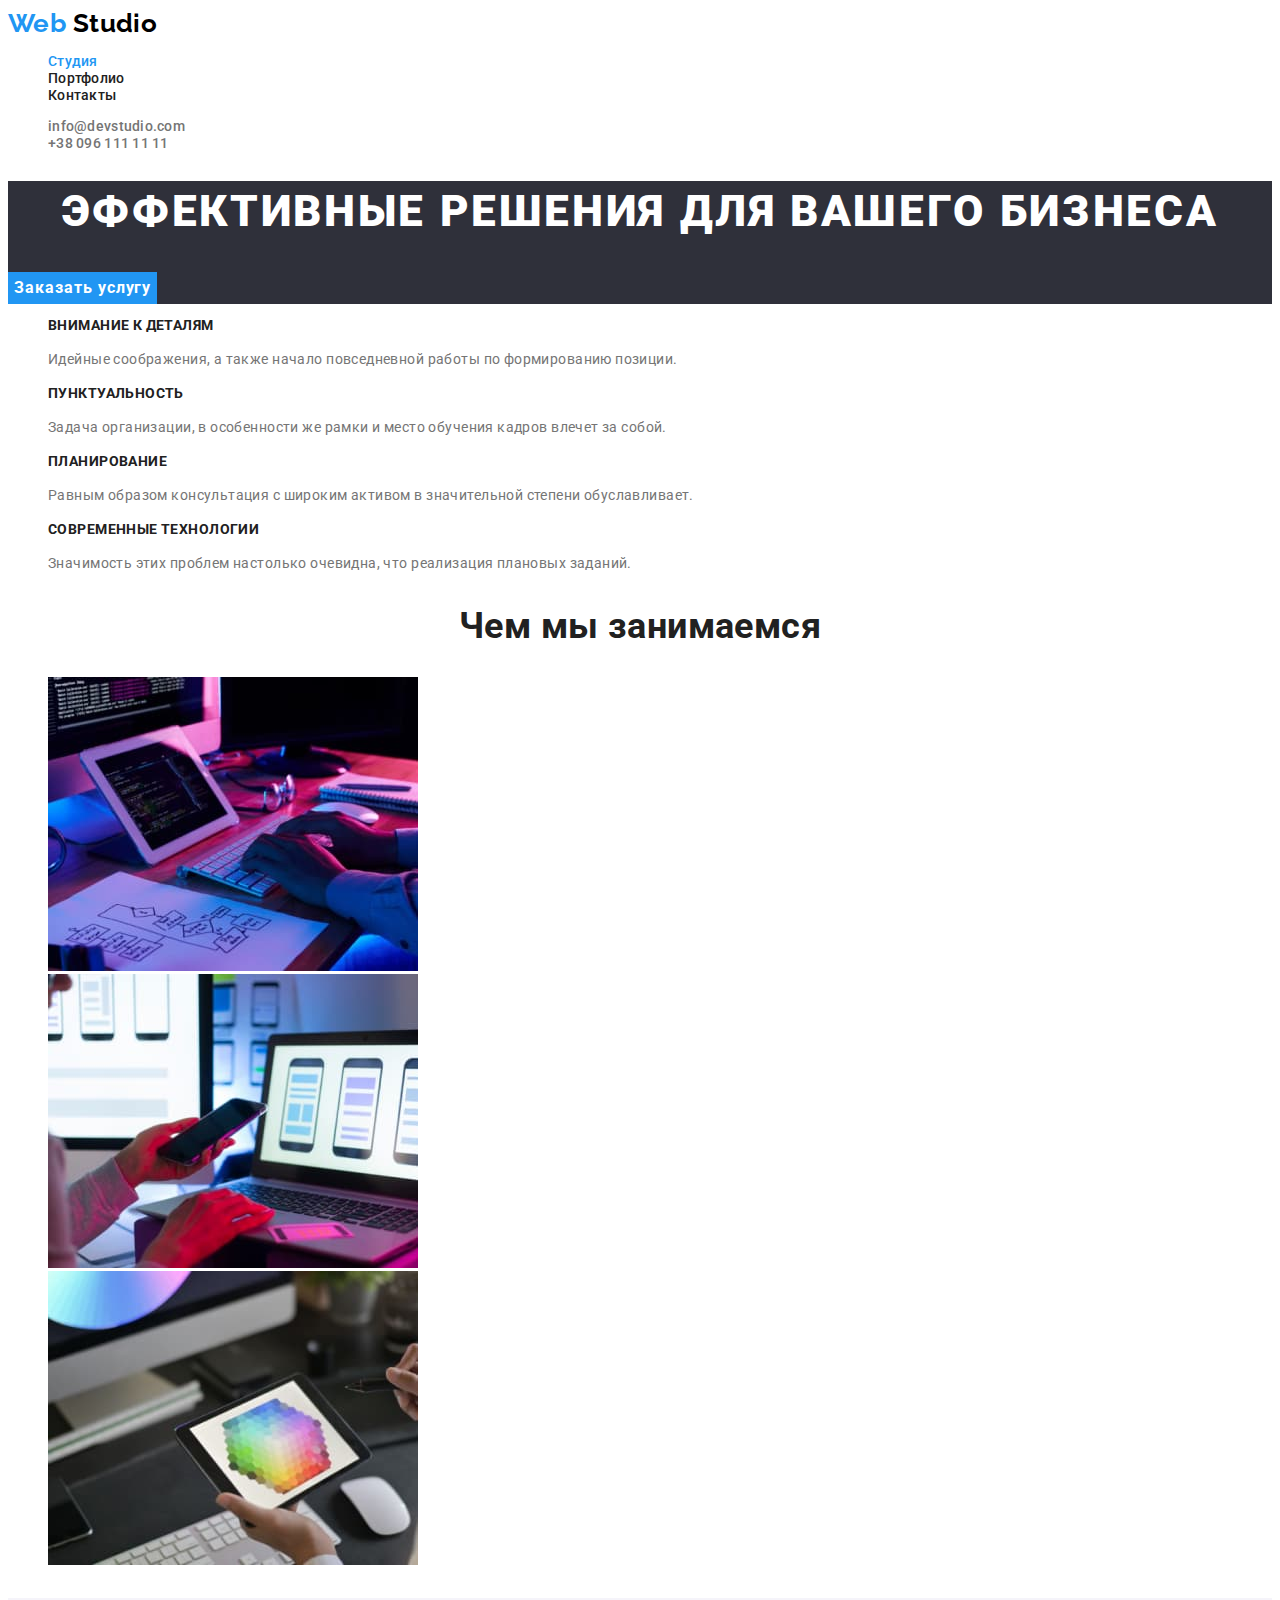
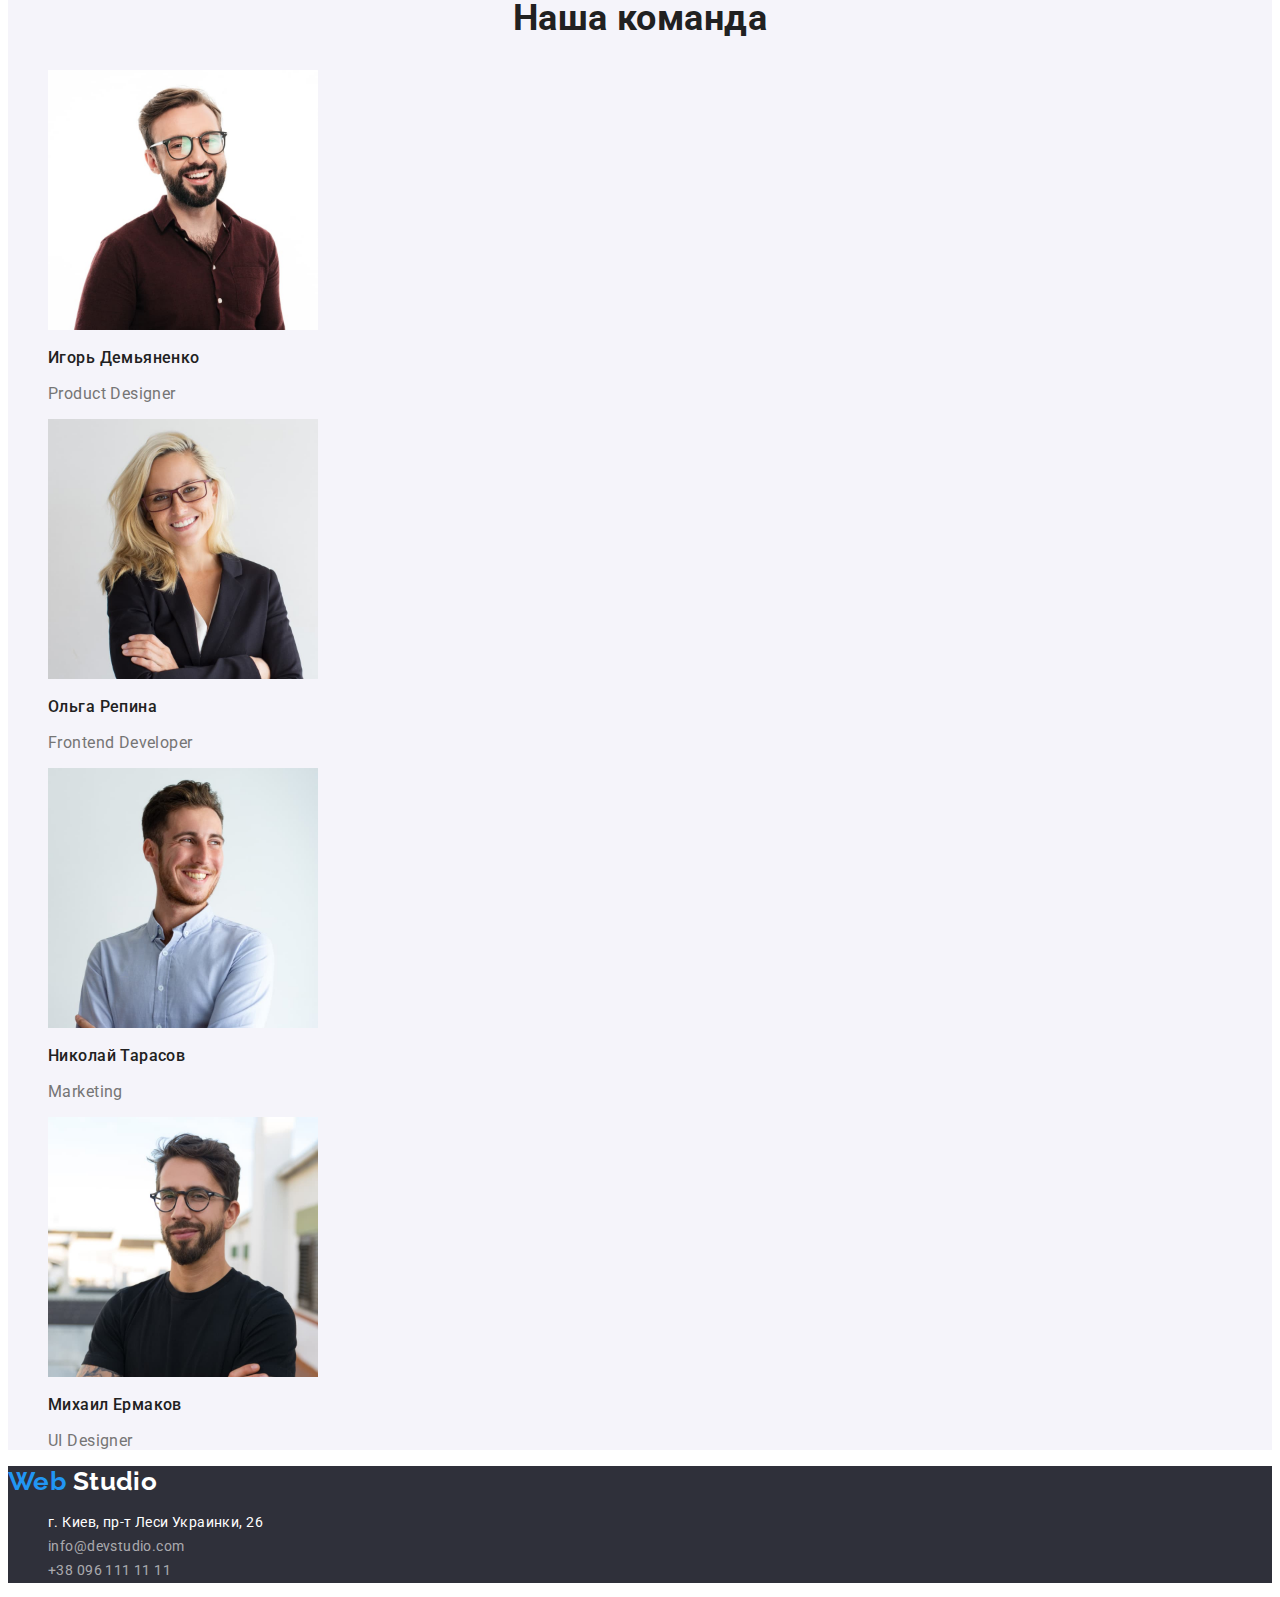
<file: index.html>
<!DOCTYPE html>
<html lang="ru">
	<head>
		<meta charset="UTF-8" />
		<meta http-equiv="X-UA-Compatible" content="IE=edge" />
		<meta name="viewport" content="width=device-width, initial-scale=1.0" />
		<title>WEB STUDIO</title>
		<!--Шрифти-->
		<link rel="preconnect" href="https://fonts.googleapis.com" />
		<link rel="preconnect" href="https://fonts.gstatic.com" crossorigin />
		<link
			href="https://fonts.googleapis.com/css2?family=Raleway:wght@700&family=Roboto:wght@400;500;700;900&display=swap"
			rel="stylesheet"
		/>
		<!--Кастомні стилі-->
		<link rel="stylesheet" href="./css/styles.css" />
	</head>

	<body>
		<!--Секція хедер-->
		<header class="header">
			<nav class="header-nav">
				<a class="logo link list" href="./index.html" aria-label="Посилання на студію" lang="en-us">
					<span class="accent">Web</span>
					Studio
				</a>
				<ul class="list">
					<li><a class="header-link link current" href="./index.html">Студия</a></li>
					<li><a class="header-link link" href="./portfolio.html">Портфолио</a></li>
					<li><a class="header-link link" href="">Контакты</a></li>
				</ul>
			</nav>
			<ul class="list">
				<li>
					<a class="contact-link link" href="mailto:info@devstudio.com">info@devstudio.com</a>
				</li>
				<li>
					<a class="contact-link link" href="tel:+380961111111">+38 096 111 11 11</a>
				</li>
			</ul>
		</header>
		<main>
			<!--Секція замовлення послуг-->
			<section>
				<div class="main-section">
					<h1 class="main-title">Эффективные решения для вашего бизнеса</h1>
					<button class="main-btn" type="button">Заказать услугу</button>
				</div>
			</section>
			<!--Секція опис-->
			<section>
				<h2 class="visually-hidden">Преимущества</h2>
				<ul class="main-benefits list">
					<li>
						<h3 class="point-benefits">Внимание к деталям</h3>
						<p class="text-benefits">
							Идейные соображения, а также начало повседневной работы по формированию позиции.
						</p>
					</li>
					<li>
						<h3 class="point-benefits">Пунктуальность</h3>
						<p class="text-benefits">
							Задача организации, в особенности же рамки и место обучения кадров влечет за собой.
						</p>
					</li>
					<li>
						<h3 class="point-benefits">Планирование</h3>
						<p class="text-benefits">
							Равным образом консультация с широким активом в значительной степени обуславливает.
						</p>
					</li>
					<li>
						<h3 class="point-benefits">Современные технологии</h3>
						<p class="text-benefits">Значимость этих проблем настолько очевидна, что реализация плановых заданий.</p>
					</li>
				</ul>
			</section>

			<!--Секція чим займаємось-->
			<section>
				<h2 class="section-title">Чем мы занимаемся</h2>
				<ul class="list">
					<li>
						<img src="./images/sozdaniesaita.jpg" alt="создание сайта" width="370" height="294" />
					</li>
					<li>
						<img src="./images/prilogeniia.jpg" alt="приложения" width="370" height="294" />
					</li>
					<li><img src="./images/dizain.jpg" alt="дизайн" width="370" height="294" /></li>
				</ul>
			</section>

			<!--Наша команда-->
			<section class="team-section">
				<h2 class="section-title text-title">Наша команда</h2>
				<ul class="list">
					<li>
						<img src="./images/Igor.jpg" alt="Игорь Демьяненко" width="270" height="260" />
						<h3 class="name-team">Игорь Демьяненко</h3>
						<p lang="en-us" class="job-team">Product Designer</p>
					</li>
					<li>
						<img src="./images/Olga.jpg" alt="Ольга Репина" width="270" height="260" />
						<h3 class="name-team">Ольга Репина</h3>
						<p lang="en-us" class="job-team">Frontend Developer</p>
					</li>
					<li>
						<img src="./images/Nikolay.jpg" alt="Николай Тарасов" width="270" height="260" />
						<h3 class="name-team">Николай Тарасов</h3>
						<p lang="en-us" class="job-team">Marketing</p>
					</li>
					<li>
						<img src="./images/Mihail.jpg" alt="Михаил Ермаков" width="270" height="260" />
						<h3 class="name-team">Михаил Ермаков</h3>
						<p lang="en-us" class="job-team">UI Designer</p>
					</li>
				</ul>
			</section>
		</main>
		<!--Секція футер-->
		<footer class="footer">
			<a class="logo link list" href="./index.html" aria-label="Посилання на студію" lang="en-us">
				<span class="accent">Web</span>
				Studio
			</a>
			<adress class="adress">
				<ul class="list">
					<li>
						<a
							class="link foot-cont"
							href="https://goo.gl/maps/piqngm7oDQpEDh6u6"
							target="_blank"
							rel="noopener nofollow noreferrer"
						>
							<span class="foot-adr">г. Киев, пр-т Леси Украинки, 26</span>
						</a>
					</li>
					<li><a class="link foot-cont" href="mailto:info@devstudio.com">info@devstudio.com</a></li>
					<li><a class="link foot-cont" href="tel:+380961111111">+38 096 111 11 11</a></li>
				</ul>
			</adress>
		</footer>
	</body>
</html>
</file>
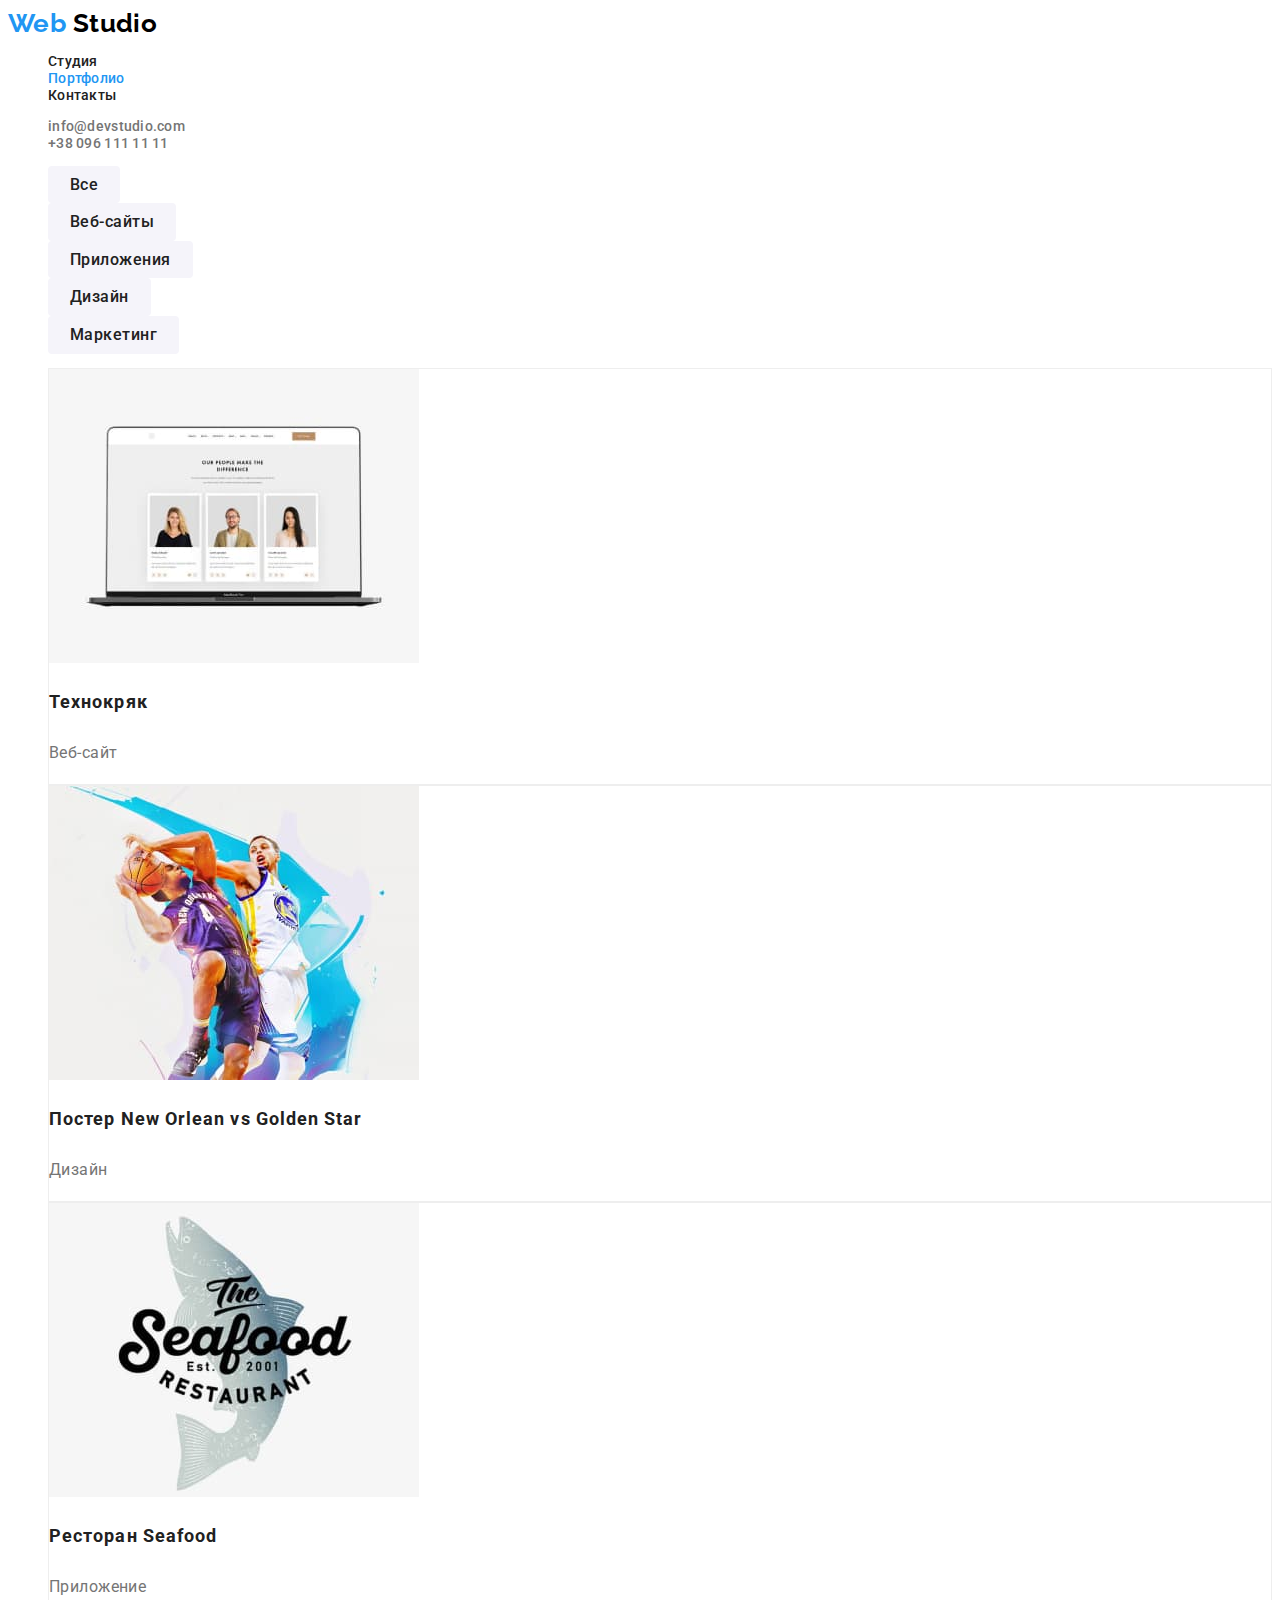
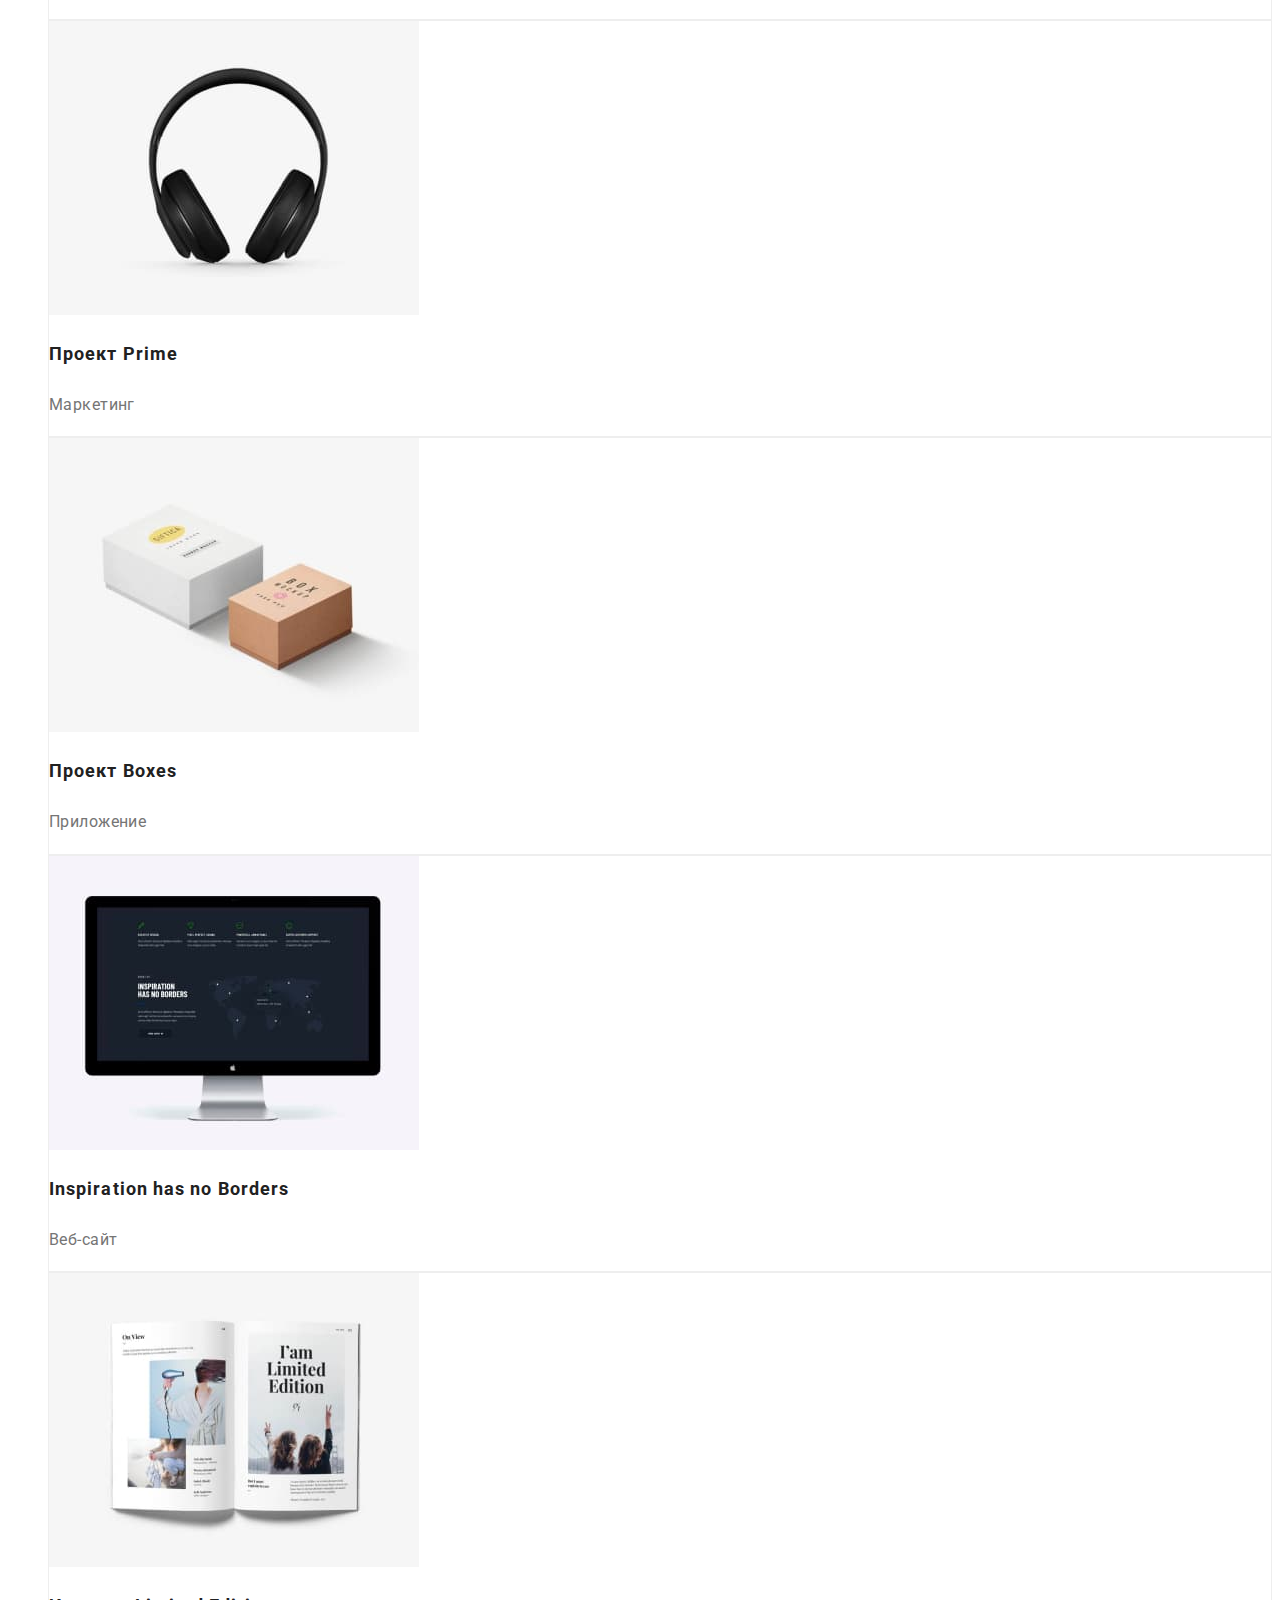
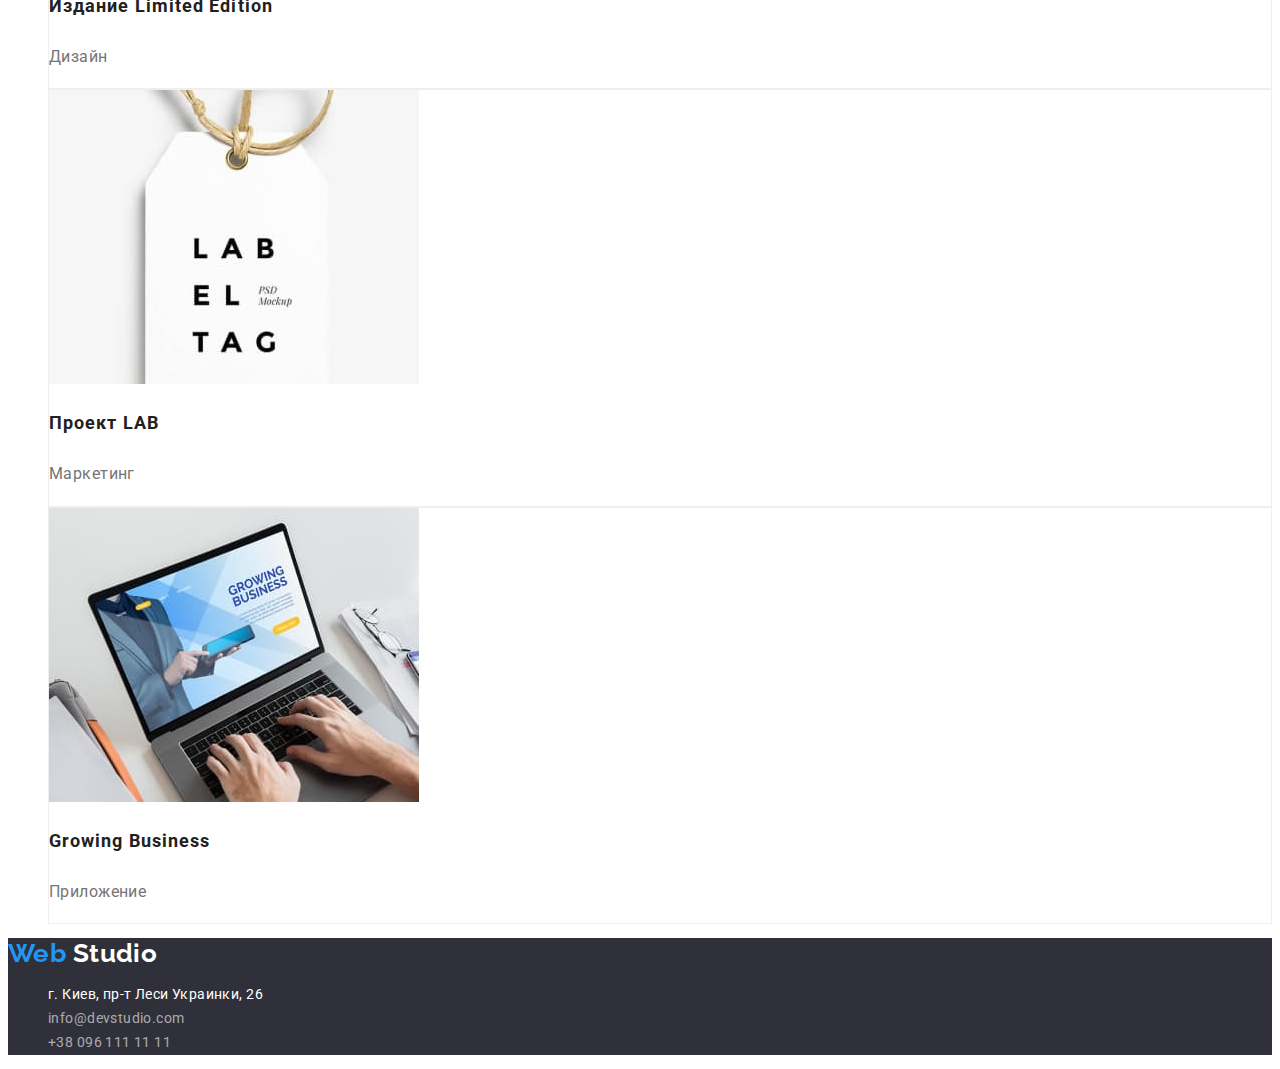
<file: portfolio.html>
<!DOCTYPE html>
<html lang="ru">
	<head>
		<meta charset="UTF-8" />
		<meta http-equiv="X-UA-Compatible" content="IE=edge" />
		<meta name="viewport" content="width=device-width, initial-scale=1.0" />
		<title>WEB STUDIO</title>
		<!--Fonts-->
		<link rel="preconnect" href="https://fonts.googleapis.com" />
		<link rel="preconnect" href="https://fonts.gstatic.com" crossorigin />
		<link
			href="https://fonts.googleapis.com/css2?family=Raleway:wght@700&family=Roboto:wght@400;500;700;900&display=swap"
			rel="stylesheet"
		/>
		<!--Стилі-->
		<link rel="stylesheet" href="./css/styles.css" />
	</head>
	<body>
		<!--Секція хедер-->
		<header class="header">
			<nav class="header-nav">
				<a class="logo link list" href="./index.html" aria-label="Посилання на студію" lang="en-us">
					<span class="accent">Web</span>
					Studio
				</a>
				<ul class="list">
					<li><a class="header-link link" href="./index.html">Студия</a></li>
					<li><a class="header-link link current" href="./portfolio.html">Портфолио</a></li>
					<li><a class="header-link link" href="">Контакты</a></li>
				</ul>
			</nav>
			<ul class="list">
				<li>
					<a class="contact-link link" href="mailto:info@devstudio.com">info@devstudio.com</a>
				</li>
				<li>
					<a class="contact-link link" href="tel:+380961111111">+38 096 111 11 11</a>
				</li>
			</ul>
		</header>
		<!--Кнопки фільтри-->
		<main>
			<section>
				<h1 class="visually-hidden">Фільтрація</h1>
				<ul class="list">
					<li><button class="btn-port active" type="button">Все</button></li>
					<li><button class="btn-port" type="button">Веб-сайты</button></li>
					<li><button class="btn-port" type="button">Приложения</button></li>
					<li><button class="btn-port" type="button">Дизайн</button></li>
					<li><button class="btn-port" type="button">Маркетинг</button></li>
				</ul>
				<!--Види робіт секція Hero-->
				<ul class="hero-list list">
					<li class="bond-port">
						<img class="img-port" src="./images/portfolio/Технокряк.jpg" alt="Технокряк" width="370" height="294" />
						<h3 class="title-port">Технокряк</h3>
						<p class="text-portfolio">Веб-сайт</p>
					</li>
					<li class="bond-port">
						<img
							class="img-port"
							src="./images/portfolio/NewOrleanvsGoldenStar.jpg"
							alt="Постер New Orlean
						vs Golden Star"
							width="370"
							height="294"
						/>
						<h3 class="title-port">
							Постер
							<span lang="en-us">New Orlean vs Golden Star</span>
						</h3>
						<p class="text-portfolio">Дизайн</p>
					</li>
					<li class="bond-port">
						<img
							class="img-port"
							src="./images/portfolio/Seafood.jpg"
							alt="Ресторан Seafood"
							width="370"
							height="294"
						/>
						<h3 class="title-port">
							Ресторан
							<span lang="en-us">Seafood</span>
						</h3>
						<p class="text-portfolio">Приложение</p>
					</li>
					<li class="bond-port">
						<img class="img-port" src="./images/portfolio/Prime.jpg" alt="Проект Prime" width="370" height="294" />
						<h3 class="title-port">
							Проект
							<span lang="en-us">Prime</span>
						</h3>
						<p class="text-portfolio">Маркетинг</p>
					</li>
					<li class="bond-port">
						<img class="img-port" src="./images/portfolio/Boxes.jpg" alt="Проект Boxes" width="370" height="294" />
						<h3 class="title-port">
							Проект
							<span lang="en-us">Boxes</span>
						</h3>
						<p class="text-portfolio">Приложение</p>
					</li>
					<li class="bond-port">
						<img
							class="img-port"
							src="./images/portfolio/InspirationhasnoBorders.jpg"
							alt="Inspiration has no
						Borders"
							width="370"
							height="294"
						/>
						<h3 lang="en-us" class="title-port">Inspiration has no Borders</h3>
						<p class="text-portfolio">Веб-сайт</p>
					</li>
					<li class="bond-port">
						<img
							class="img-port"
							src="./images/portfolio/LimitedEdition.jpg"
							alt="Издание Limited Edition"
							width="370"
							height="294"
						/>
						<h3 class="title-port">
							Издание
							<span lang="en-us">Limited Edition</span>
						</h3>
						<p class="text-portfolio">Дизайн</p>
					</li>
					<li class="bond-port">
						<img class="img-port" src="./images/portfolio/LAB.jpg" alt="Проект LAB" width="370" height="294" />
						<h3 class="title-port">
							Проект
							<span lang="en-us">LAB</span>
						</h3>
						<p class="text-portfolio">Маркетинг</p>
					</li>
					<li class="bond-port">
						<img
							class="img-port"
							src="./images/portfolio/GrowingBusiness.jpg"
							alt="Growing Business"
							width="370"
							height="294"
						/>
						<h3 lang="en-us" class="title-port">Growing Business</h3>
						<p class="text-portfolio">Приложение</p>
					</li>
				</ul>
			</section>
		</main>
		<!--Секція футер-->
		<footer class="footer">
			<a class="logo link list" href="./index.html" aria-label="Посилання на студію" lang="en-us">
				<span class="accent">Web</span>
				Studio
			</a>
			<adress class="adress">
				<ul class="list">
					<li>
						<a
							class="link foot-cont"
							href="https://goo.gl/maps/piqngm7oDQpEDh6u6"
							target="_blank"
							rel="noopener nofollow noreferrer"
						>
							<span class="foot-adr">г. Киев, пр-т Леси Украинки, 26</span>
						</a>
					</li>
					<li><a class="link foot-cont" href="mailto:info@devstudio.com">info@devstudio.com</a></li>
					<li><a class="link foot-cont" href="tel:+380961111111">+38 096 111 11 11</a></li>
				</ul>
			</adress>
		</footer>
	</body>
</html>
</file>
<file: css/styles.css>
:root {
	--main-font: "Roboto";
	--secondary-font: "Raleway";
	--accent-bgr-color: #e5e5e5;
	--primery-white-color: #ffffff;
	--accent-color: #2196f3;
	--main-text-color: #757575;
	--secondary-text-color: #212121;
}
body {
	font-family: var(--main-font);
	font-size: 14px;
	letter-spacing: 0.03em;
	font-weight: 400;
	color: var(--secondary-text-color);
	background-color: var(--primery-white-color);
}
/*Header*/
.visually-hidden {
	position: absolute;
	width: 1px;
	height: 1px;
	margin: -1px;
	border: 0;
	padding: 0;

	white-space: nowrap;
	clip-path: inset(100%);
	clip: rect(0 0 0 0);
	overflow: hidden;
}
.header {
	background-color: #ffffff;
}
.link {
	text-decoration: none;
}
.list {
	list-style: none;
}
.logo {
	font-family: "Raleway", sans-serif;
	font-weight: 700;
	font-size: 26px;
	line-height: 1.19;
	color: #000000;
}
.header-link,
.contact-link {
	color: var(--secondary-text-color);
	font-weight: 500;
	line-height: 1.14;
	letter-spacing: 0.02em;
}
.contact-link {
	color: var(--main-text-color);
}
.header-link:hover,
.header-link:focus,
.contact-link:hover,
.contact-link:focus,
.accent,
.current {
	color: var(--accent-color);
}
/*Main page*/
.hero {
	background-color: var(--accent-bgr-color);
}
.main-section {
	background-color: #2f303a;
}
.main-title {
	font-weight: 900;
	font-size: 44px;
	line-height: 1.4;
	text-align: center;
	letter-spacing: 0.06em;
	text-transform: uppercase;
	color: var(--primery-white-color);
}
.main-btn {
	color: var(--primery-white-color);
	background-color: var(--accent-color);
	font-family: inherit;
	font-weight: 700;
	font-size: 16px;
	line-height: 1.875;
	letter-spacing: 0.06em;
	border: none;
	display: flex;
}
.main-btn:hover,
.main-btn:focus {
	color: var(--primery-white-color);
	background-color: var(--accent-color);
	cursor: pointer;
}
.point-benefits {
	font-size: 14px;
	line-height: 1.14;
	text-transform: uppercase;
	color: #212121;
}
.text-benefits {
	line-height: 1.71;
	color: var(--main-text-color);
}
.team-section {
	background-color: #f5f4fa;
}
.name-team {
	font-size: 16px;
	line-height: 1.18;
	font-weight: 500;
}
.job-team {
	font-size: 16px;
	line-height: 1.2;
	color: var(--main-text-color);
}
.img {
	width: 370px;
	height: 294px;
	left: 215px;
	top: 262px;
	background: url(portfolio1.jpg);
}
.section-title {
	font-size: 36px;
	line-height: 1.16;
	text-align: center;
}
/*Portfolio*/
.btn-port {
	padding: 6px 22px;
	border-radius: 4px;
	font-family: var(--main-font);
	font-weight: 500;
	font-size: 16px;
	line-height: 1.6;
	letter-spacing: 0.03em;
	color: var(--secondary-text-color);
	background-color: #f5f4fa;
	border: none;
}
.btn-port:hover,
.btn-port:focus {
	color: var(--primery-white-color);
	background-color: var(--accent-color);
	cursor: pointer;
}
.bond-port {
	background-color: var(--primery-white-color);
	border: 1px solid #eeeeee;
}
.title-port {
	font-weight: 700;
	font-size: 18px;
	line-height: 2;
	letter-spacing: 0.06em;
}
.text-portfolio {
	font-size: 16px;
	line-height: 1.9;
	color: var(--main-text-color);
}
/*Footer*/
.footer {
	background-color: #2f303a;
}
.footer .logo {
	color: var(--primery-white-color);
}
.foot-adr {
	color: var(--primery-white-color);
}
.foot-cont {
	line-height: 1.71;
	color: rgba(255, 255, 255, 0.6);
}
.foot-cont:hover,
.foot-cont:focus {
	color: var(--accent-color);
}
.web-footer-logo {
	color: var(--primery-white-color);
}
.adress {
	font-style: normal;
}
.btm-port .active {
	background-color: var(--accent-color);
	color: var(--primery-white-color);
}
</file>
